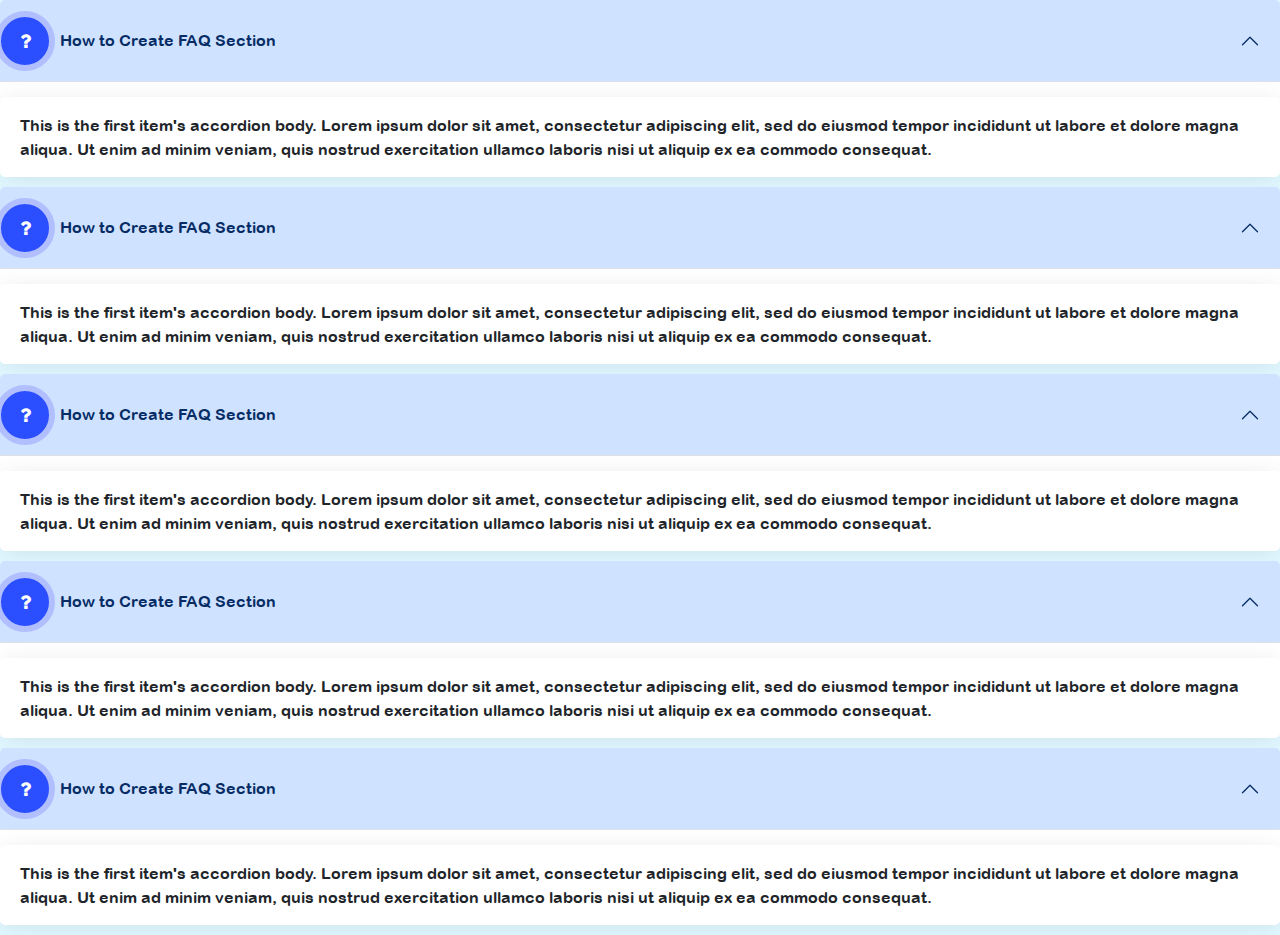
<file: mattress/faq.html>
<!DOCTYPE html>
<html lang="en">
<head>
    <link rel="stylesheet" href="faq.css">
    <link href="https://cdn.jsdelivr.net/npm/bootstrap@5.0.2/dist/css/bootstrap.min.css" rel="stylesheet">
<link rel="stylesheet" href="https://stackpath.bootstrapcdn.com/font-awesome/4.7.0/css/font-awesome.min.css">
<script src="https://cdn.jsdelivr.net/npm/bootstrap@5.0.2/dist/js/bootstrap.bundle.min.js"></script>
    <meta charset="UTF-8">
    <meta name="viewport" content="width=device-width, initial-scale=1.0">
    <title>FAQ</title>
</head>
<body>
    <div class="accordion" id="accordionExample">
        <div class="accordion-item">
          <h2 class="accordion-header" id="headingOne">
            <button class="accordion-button" type="button" data-bs-toggle="collapse" data-bs-target="#collapseOne" aria-expanded="true" aria-controls="collapseOne">
            <div class="circle-icon"> <i class="fa fa-question"></i> </div>
            <span>How to Create FAQ Section</span> </button>
          </h2>
          <div id="collapseOne" class="accordion-collapse collapse show" aria-labelledby="headingOne" data-bs-parent="#accordionExample">
            <div class="accordion-body"> <strong>This is the first item's accordion body.</strong> Lorem ipsum dolor sit amet, consectetur adipiscing elit, sed do eiusmod tempor incididunt ut labore et dolore magna aliqua. Ut enim ad minim veniam, quis nostrud exercitation ullamco laboris nisi ut aliquip ex ea commodo consequat. </div>
          </div>
        </div>
</div>
<div class="accordion" id="accordionExample">
        <div class="accordion-item">
          <h2 class="accordion-header" id="headingtwo">
            <button class="accordion-button" type="button" data-bs-toggle="collapse" data-bs-target="#collapseOne" aria-expanded="true" aria-controls="collapseOne">
            <div class="circle-icon"> <i class="fa fa-question"></i> </div>
            <span>How to Create FAQ Section</span> </button>
          </h2>
          <div id="collapseOne" class="accordion-collapse collapse show" aria-labelledby="headingOne" data-bs-parent="#accordionExample">
            <div class="accordion-body"> <strong>This is the first item's accordion body.</strong> Lorem ipsum dolor sit amet, consectetur adipiscing elit, sed do eiusmod tempor incididunt ut labore et dolore magna aliqua. Ut enim ad minim veniam, quis nostrud exercitation ullamco laboris nisi ut aliquip ex ea commodo consequat. </div>
          </div>
        </div>
</div>
<div class="accordion" id="accordionExample">
    <div class="accordion-item">
      <h2 class="accordion-header" id="headingOne">
        <button class="accordion-button" type="button" data-bs-toggle="collapse" data-bs-target="#collapseOne" aria-expanded="true" aria-controls="collapseOne">
        <div class="circle-icon"> <i class="fa fa-question"></i> </div>
        <span>How to Create FAQ Section</span> </button>
      </h2>
      <div id="collapseOne" class="accordion-collapse collapse show" aria-labelledby="headingOne" data-bs-parent="#accordionExample">
        <div class="accordion-body"> <strong>This is the first item's accordion body.</strong> Lorem ipsum dolor sit amet, consectetur adipiscing elit, sed do eiusmod tempor incididunt ut labore et dolore magna aliqua. Ut enim ad minim veniam, quis nostrud exercitation ullamco laboris nisi ut aliquip ex ea commodo consequat. </div>
      </div>
    </div>
</div>
<div class="accordion" id="accordionExample">
    <div class="accordion-item">
      <h2 class="accordion-header" id="headingOne">
        <button class="accordion-button" type="button" data-bs-toggle="collapse" data-bs-target="#collapseOne" aria-expanded="true" aria-controls="collapseOne">
        <div class="circle-icon"> <i class="fa fa-question"></i> </div>
        <span>How to Create FAQ Section</span> </button>
      </h2>
      <div id="collapseOne" class="accordion-collapse collapse show" aria-labelledby="headingOne" data-bs-parent="#accordionExample">
        <div class="accordion-body"> <strong>This is the first item's accordion body.</strong> Lorem ipsum dolor sit amet, consectetur adipiscing elit, sed do eiusmod tempor incididunt ut labore et dolore magna aliqua. Ut enim ad minim veniam, quis nostrud exercitation ullamco laboris nisi ut aliquip ex ea commodo consequat. </div>
      </div>
    </div>
</div>
<div class="accordion" id="accordionExample">
    <div class="accordion-item">
      <h2 class="accordion-header" id="headingOne">
        <button class="accordion-button" type="button" data-bs-toggle="collapse" data-bs-target="#collapseOne" aria-expanded="true" aria-controls="collapseOne">
        <div class="circle-icon"> <i class="fa fa-question"></i> </div>
        <span>How to Create FAQ Section</span> </button>
      </h2>
      <div id="collapseOne" class="accordion-collapse collapse show" aria-labelledby="headingOne" data-bs-parent="#accordionExample">
        <div class="accordion-body"> <strong>This is the first item's accordion body.</strong> Lorem ipsum dolor sit amet, consectetur adipiscing elit, sed do eiusmod tempor incididunt ut labore et dolore magna aliqua. Ut enim ad minim veniam, quis nostrud exercitation ullamco laboris nisi ut aliquip ex ea commodo consequat. </div>
      </div>
    </div>
</div>
</body>
</html>
</file>
<file: mattress/faq.css>
@font-face {
    font-family: Arial bold;
    src: url(./font/Arial-Rounded-MT-Bold-Font/ARLRDBD.ttf);
    font-weight: bold;
  }
body {
	background: #E0F7FF !important;
	font-family: Arial bold !important;
}

.main-content {
	padding-top: 100px;
	padding-bottom: 100px;
}

.flex-center {
	align-items: center;
}
.accordion-button{
	margin-bottom: 10px;
}
.accordion-body {
	margin-top: 15px;
	padding: 25px;
	background: #fff;
	border-radius: 5px;
	box-shadow: 0 2px 25px -3px rgba(0, 0, 0, 0.1);
	margin-bottom: 10px;
}

.circle-icon {
	height: 50px;
	width: 50px;
	border-radius: 50px;
	display: flex;
	justify-content: center;
	align-items: center;
	background: #2b4eff;
    border: 5px solid #b2bfff;
	color: #fff;
	margin-left: -20px;
	margin-right: 10px;
	transform: scale(1.2);
}
.accordion-item{
	border: 0px!important;
}
.accordion-button:not(.collapsed){
	border: 0px!important;
	color: #0c63e4;
    background-color: #ffffff;
    box-shadow: inset 0 0px 0 rgb(0 0 0 / 13%);
}
@font-face {
	font-family: Arial bold;
	src: url(./font/Arial-Rounded-MT-Bold-Font/ARLRDBD.ttf);
	font-weight: bold;
  }
  body{
	font-family: Arial bold !important;
  }
</file>
